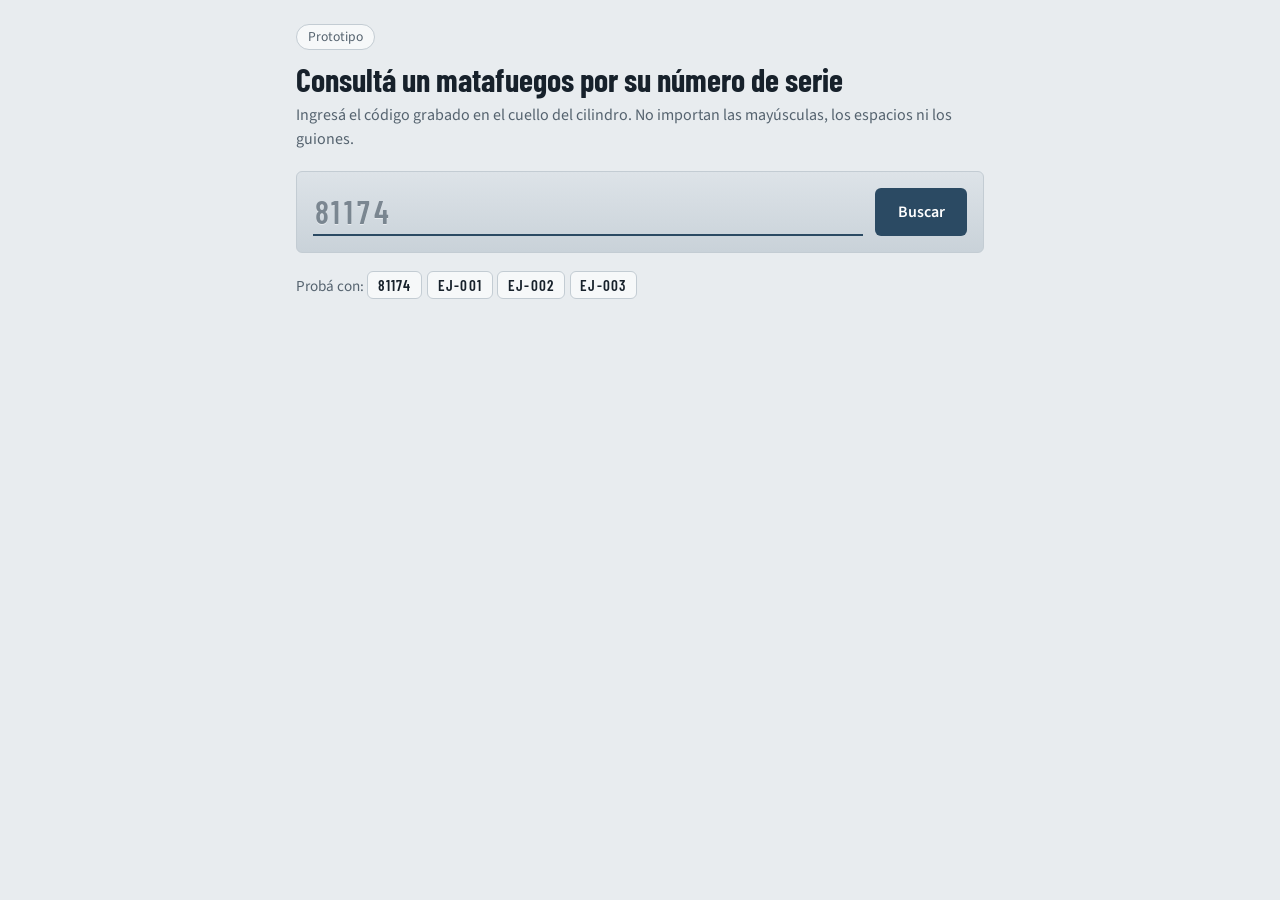
<file: index.html>
<!DOCTYPE html>
<html lang="es">
<head>
  <meta charset="utf-8">
  <meta name="viewport" content="width=device-width, initial-scale=1">
  <title>Consulta de matafuegos - Prototipo</title>

  <!-- Tipografías: Barlow Condensed (aspecto grabado) y Source Sans 3 (texto). Si no cargan, se usan las de respaldo. -->
  <link rel="stylesheet" href="https://fonts.googleapis.com/css2?family=Barlow+Condensed:wght@600;700&family=Source+Sans+3:wght@400;600&display=swap">

  <!-- Estilos (archivo 2) -->
  <link rel="stylesheet" href="styles.css">
</head>
<body>
  <main>
    <span class="etiqueta">Prototipo</span>
    <h1>Consultá un matafuegos por su número de serie</h1>
    <p class="subtitulo">Ingresá el código grabado en el cuello del cilindro. No importan las mayúsculas, los espacios ni los guiones.</p>

    <!-- Avisos sobre problemas en la base de datos (los llena app.js solo si hay errores) -->
    <div id="avisos"></div>

    <!-- Buscador: tiene aspecto de chapa grabada -->
    <div class="chapa">
      <input id="entrada" type="text" placeholder="81174" maxlength="40"
             autocomplete="off" autocapitalize="characters" spellcheck="false"
             aria-label="Número de serie">
      <button id="buscar" class="boton-buscar" type="button">Buscar</button>
    </div>

    <!-- Atajos para probar sin tipear (los genera app.js) -->
    <div class="atajos">Probá con: <span id="ejemplos"></span></div>

    <!-- Acá se muestra la ficha o el mensaje de error. aria-live avisa a lectores de pantalla. -->
    <section id="resultado" aria-live="polite"></section>
  </main>

  <noscript>Esta página necesita JavaScript para consultar la base de datos.</noscript>

  <!-- Lógica (archivo 3). "defer" espera a que el HTML esté cargado. -->
  <script src="app.js" defer></script>
</body>
</html>
</file>
<file: styles.css>
/* ===== 1. VARIABLES DE COLOR (modo claro) ===== */
:root {
  --fondo: #E8ECEF;
  --superficie: #F6F8F9;
  --texto: #17212B;
  --texto-suave: #55636F;
  --borde: #C3CCD3;
  --acero: #2B4A63;
  --chapa-1: #DDE3E8;
  --chapa-2: #C9D2D9;
  --relieve: rgba(255, 255, 255, .7);   /* sombra clara que simula el grabado */

  /* Colores del semáforo */
  --ok: #1E7B4A;
  --aviso: #F2B01E;
  --vencido: #B3261E;
  --baja: #3A3F45;
}

/* Modo oscuro: solo se redefinen las variables */
@media (prefers-color-scheme: dark) {
  :root {
    --fondo: #12181D;
    --superficie: #1B232A;
    --texto: #E7ECEF;
    --texto-suave: #93A1AC;
    --borde: #2F3B45;
    --acero: #7FB0D6;
    --chapa-1: #2A343C;
    --chapa-2: #222B32;
    --relieve: rgba(0, 0, 0, .7);
    --ok: #2FA568;
    --vencido: #E5534B;
    --baja: #5A636B;
  }
}

/* ===== 2. BASE ===== */
*, *::before, *::after { box-sizing: border-box; }

body {
  margin: 0;
  background: var(--fondo);
  color: var(--texto);
  font: 400 1rem/1.5 "Source Sans 3", system-ui, sans-serif;
}

main {
  max-width: 720px;
  margin: 0 auto;
  padding: 1.5rem 1rem 3rem;
}

h1 {
  font: 700 2rem/1.1 "Barlow Condensed", Impact, sans-serif;
  margin: .75rem 0 .35rem;
}

h2 { font: 700 1.4rem "Barlow Condensed", sans-serif; }

.subtitulo { color: var(--texto-suave); margin: 0 0 1.25rem; }

.etiqueta {
  display: inline-block;
  font-size: .85rem;
  color: var(--texto-suave);
  background: var(--superficie);
  border: 1px solid var(--borde);
  border-radius: 99px;
  padding: .1rem .7rem;
}

/* ===== 3. BUSCADOR (chapa grabada) ===== */
.chapa {
  display: flex;
  flex-wrap: wrap;
  gap: .75rem;
  padding: 1rem;
  background: linear-gradient(180deg, var(--chapa-1), var(--chapa-2));
  border: 1px solid var(--borde);
  border-radius: 6px;
}

.chapa input {
  flex: 1 1 220px;
  min-width: 0;
  padding: .25rem .1rem;
  font: 600 2rem/1.2 "Barlow Condensed", Impact, sans-serif;
  letter-spacing: .12em;
  text-transform: uppercase;
  color: var(--texto);
  text-shadow: 0 1px 0 var(--relieve);   /* efecto de grabado */
  background: transparent;
  border: 0;
  border-bottom: 2px solid var(--acero);
}

.chapa input::placeholder { color: var(--texto-suave); opacity: .7; }

button {
  font: 600 1rem "Source Sans 3", sans-serif;
  border-radius: 6px;
  cursor: pointer;
}

.boton-buscar {
  padding: .7rem 1.4rem;
  color: #fff;
  background: var(--acero);
  border: 0;
}

/* Foco visible para quien navega con teclado */
button:focus-visible, input:focus-visible {
  outline: 3px solid var(--acero);
  outline-offset: 2px;
}

.atajos { margin: .9rem 0 1.5rem; font-size: .95rem; color: var(--texto-suave); }

.atajo {
  margin: .2rem .3rem .2rem 0;
  padding: .25rem .6rem;
  font: 600 .95rem "Barlow Condensed", sans-serif;
  letter-spacing: .08em;
  color: var(--texto);
  background: var(--superficie);
  border: 1px solid var(--borde);
}

/* ===== 4. SEMÁFORO DE ESTADO ===== */
.estado {
  margin-bottom: 1rem;
  padding: 1.25rem 1.25rem 1.1rem;
  border-radius: 6px;
  color: #fff;
}
.estado.ok      { background: var(--ok); }
.estado.vencido { background: var(--vencido); }
.estado.baja    { background: var(--baja); }
.estado.aviso   { background: var(--aviso); color: #17212B; }  /* amarillo: texto oscuro */

.estado b {
  display: block;
  font: 700 clamp(2.6rem, 12vw, 4.2rem)/1 "Barlow Condensed", Impact, sans-serif;
}
.estado p { margin: .4rem 0 0; font-size: 1.05rem; }

/* ===== 5. FICHA DE DATOS ===== */
.serie {
  margin: 0 0 .5rem;
  font: 600 1.1rem "Barlow Condensed", sans-serif;
  letter-spacing: .1em;
  color: var(--texto-suave);
}

dl {
  display: grid;
  grid-template-columns: repeat(auto-fit, minmax(240px, 1fr));
  margin: 0;
  background: var(--superficie);
  border: 1px solid var(--borde);
  border-radius: 6px;
}
dl div { padding: .7rem 1rem; border-bottom: 1px solid var(--borde); }
dt { font-size: .9rem; color: var(--texto-suave); }
dd { margin: 0; font-weight: 600; }
dd small { display: block; font-weight: 400; color: var(--texto-suave); }

/* ===== 6. MENSAJES DE ERROR Y AVISOS ===== */
.mensaje {
  padding: 1rem;
  margin-bottom: 1rem;
  background: var(--superficie);
  border: 1px solid var(--borde);
  border-left: 6px solid var(--vencido);
  border-radius: 6px;
}
.mensaje p { margin: .3rem 0 0; color: var(--texto-suave); }
.mensaje.aviso-datos { border-left-color: var(--aviso); }
</file>
